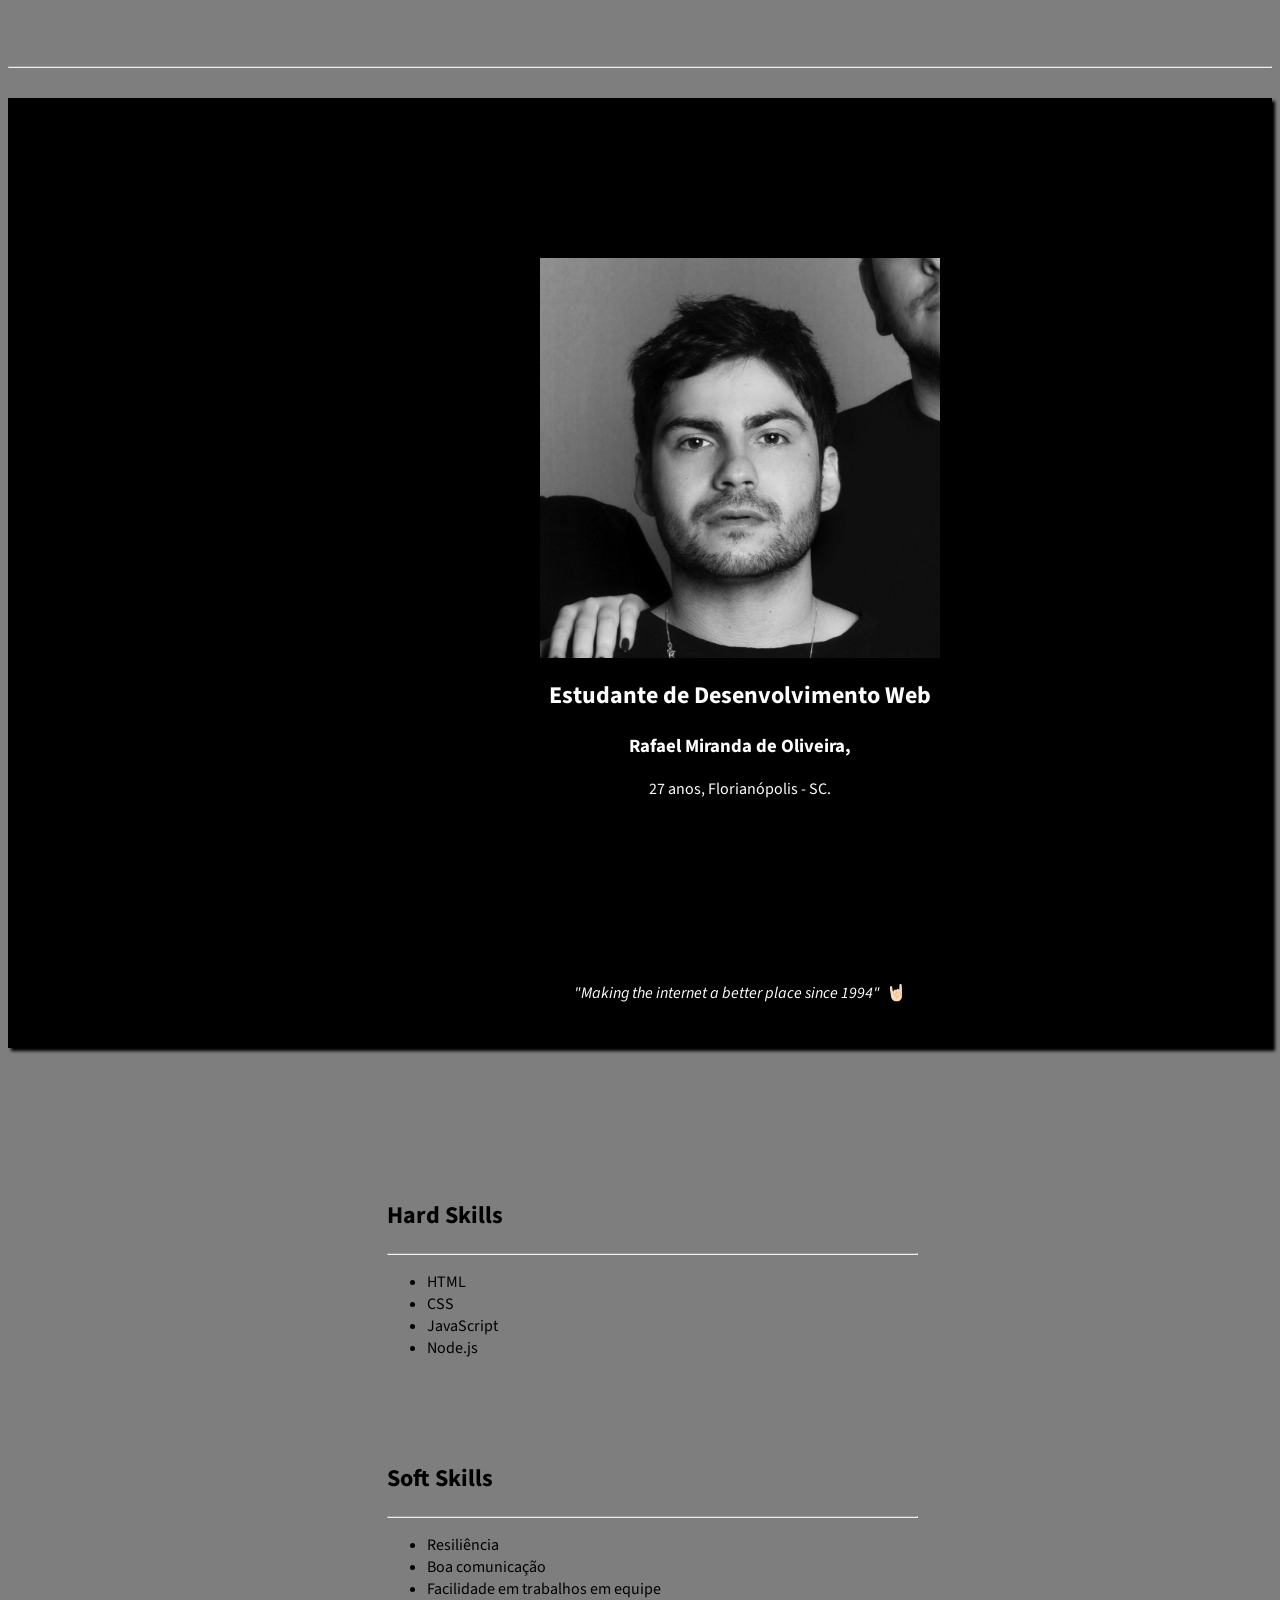
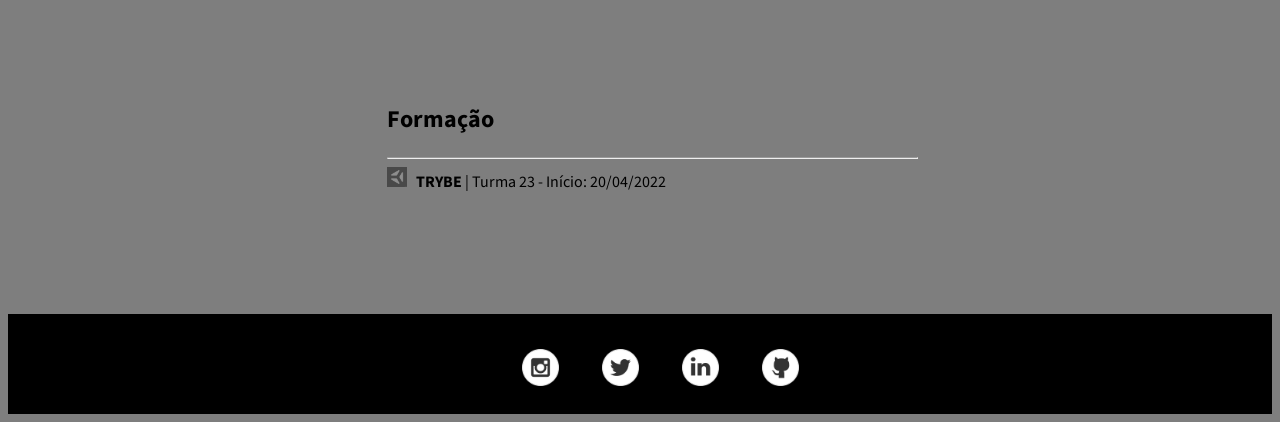
<file: index.html>
<!DOCTYPE html>
<html lang="pt-br">
<head>
    <meta charset="UTF-8">
    <meta http-equiv="X-UA-Compatible" content="IE=edge">
    <meta name="viewport" content="width=device-width, initial-scale=1.0">
    <title>Portfólio</title>
    <link rel="stylesheet" href="style.css">
</head>
<body>
    <div class="cabecalho"></div>
    <hr><br>
    <div class="banner">
        <picture>
            <source media="(max-width: 800px)" width ="310px" srcset="photos/picfoto.jpg">
            <img class="eu" src="photos/picfoto.jpg" alt="" width="400px">
        </picture>
        <div class="infosBanner">
            <h2 class="apresentacao">Estudante de Desenvolvimento Web</h2>
            <h3 class="apresentacaoTexto1">Rafael Miranda de Oliveira,</h3>
            <p class="apresentacaoTexto2">27 anos, Florianópolis - SC.</p><br><br><br><br><br>
            <i><p class="apresentacaoTexto3">"Making the internet a better place since 1994" &nbsp</i>&#129304;&#127995;</p>
        </div>
    </div>
<main>    
    <div class="infos">
        <h2>Hard Skills</h2>
        <hr class="teste">
        <ul>
            <li>HTML</li>
            <li>CSS</li>
            <li>JavaScript</li>
            <li>Node.js</li>
        </ul><br><br><br>
        <h2>Soft Skills</h2>
        <hr class="teste">
        <ul>
            <li>Resiliência</li>
            <li>Boa comunicação</li>
            <li>Facilidade em trabalhos em equipe</li>
        </ul><br><br><br>
        <h2>Formação</h2>
        <hr class="teste">
        <a href="https://www.betrybe.com/?utm_source=trybe.com.br" target="blank"><img src="photos/trybe.jpg" width="20px" alt=""></a><strong> &nbsp TRYBE</strong> | Turma 23 - Início: 20/04/2022
    </div>
</main>
<footer class="rodape">
    <nav id="listaSocial">
        <ul>
            <li><a href="https://www.instagram.com/rafaa.mo/" target="blank"><img class="icons" src="photos/734394_instagram_media_online_social_icon.png" alt=""></a></li>
            <li><a href="https://twitter.com/rafaa_mo" target="blank"><img class="icons" src="photos/734377_media_online_social_twitter_icon.png" alt=""></a></li>
            <li><a href="https://www.linkedin.com/in/rafael-miranda-de-oliveira-96768814b/" target="blank"><img class="icons" src="photos/734383_in_linked_media_online_social_icon.png" alt=""></a></li>
            <li><a href="https://github.com/rafamirandaa" target="blank"><img class="icons" src="photos/1221583_github_logo_media_social_icon.png" alt=""></a></li>
        </ul>
    </nav>
</footer>
</body>
</html>
</file>
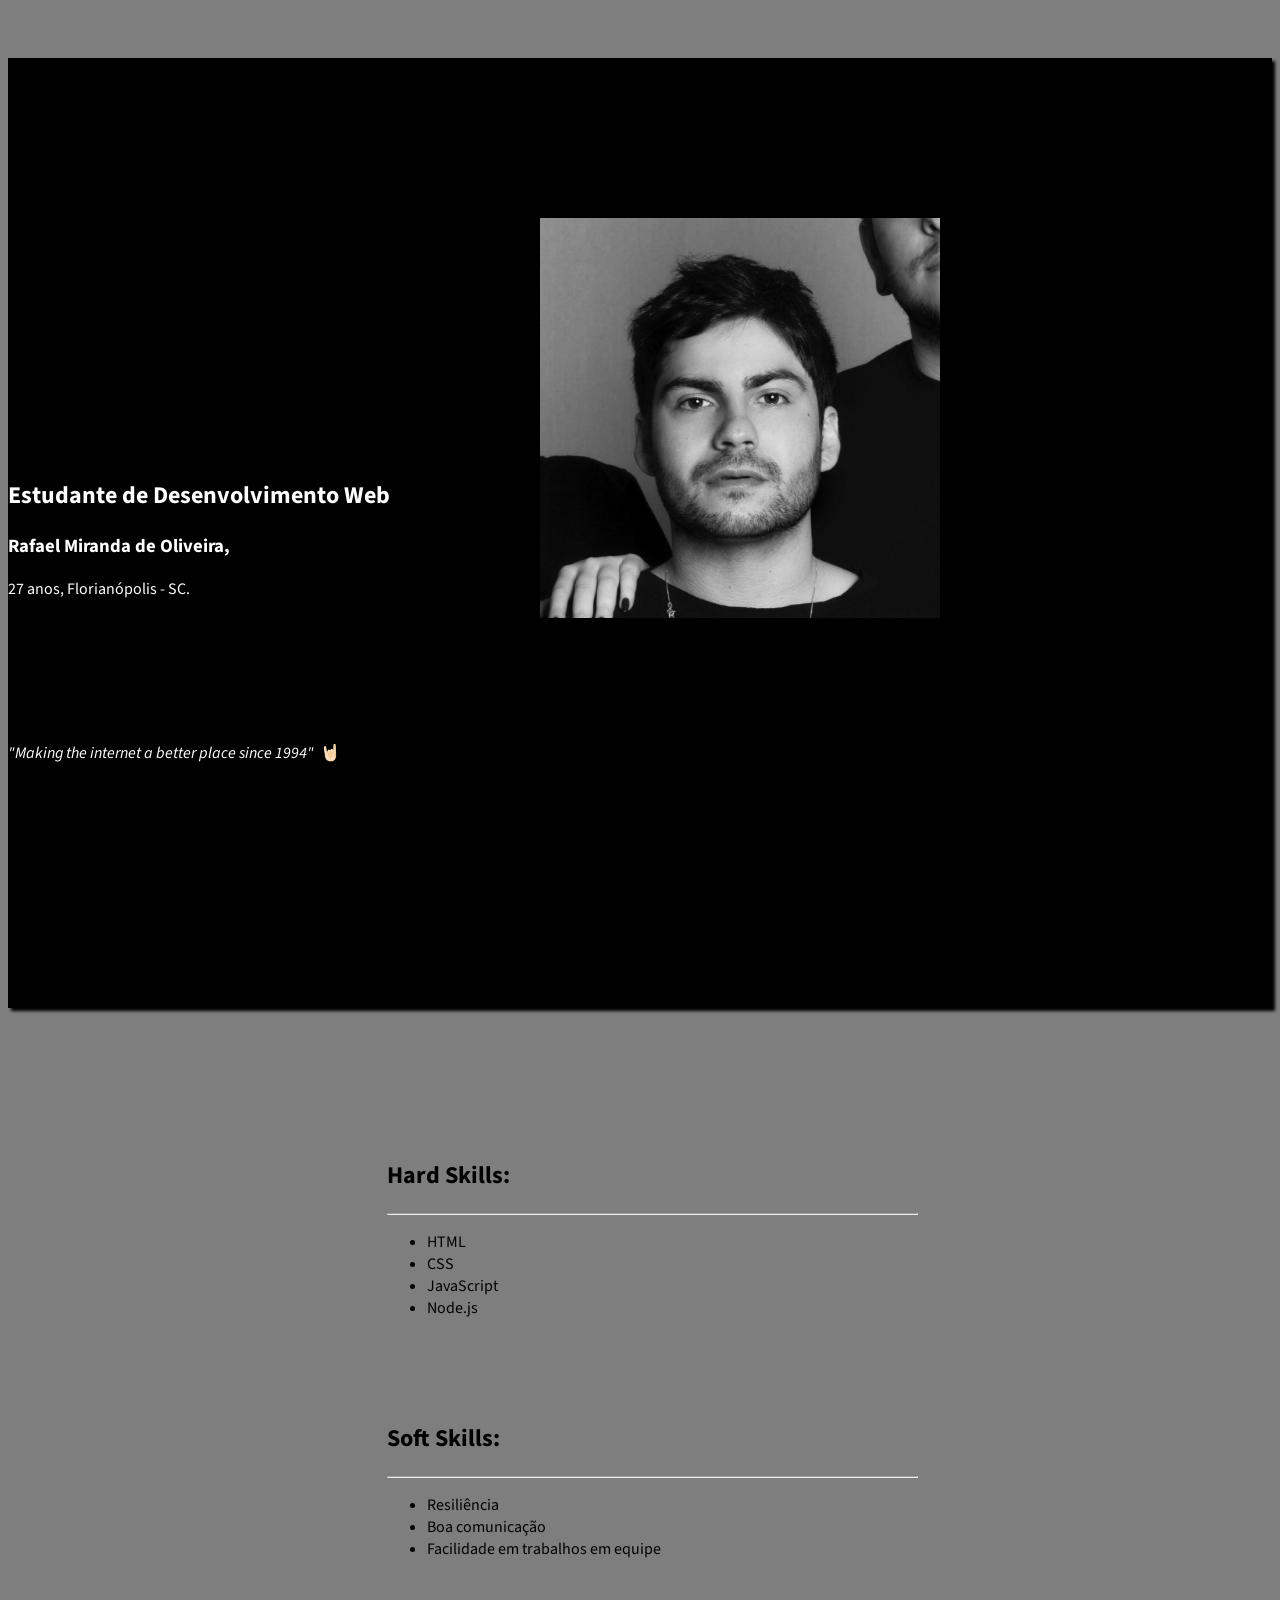
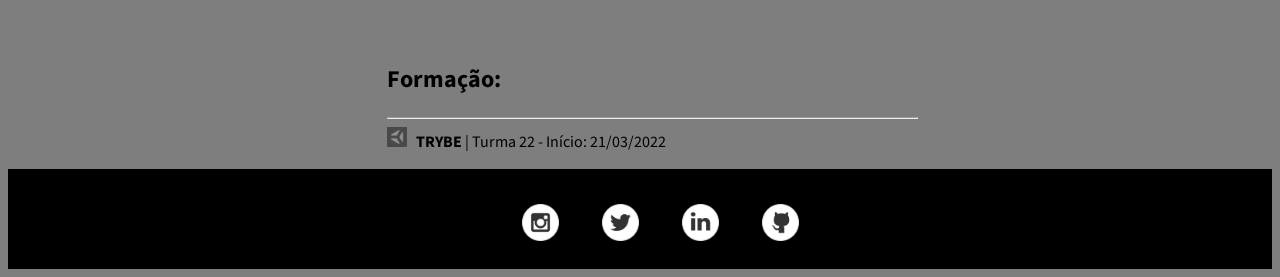
<file: portifolio.html>
<!DOCTYPE html>
<html lang="pt-br">
<head>
    <meta charset="UTF-8">
    <meta http-equiv="X-UA-Compatible" content="IE=edge">
    <meta name="viewport" content="width=device-width, initial-scale=1.0">
    <title>Portfólio</title>
    <link rel="stylesheet" href="style.css">
</head>
<body>
    <div class="cabecalho"></div>
    <div class="banner">
        <div>
            <img class="eu" src="photos/picfoto.jpg" alt="" width="400px">
        </div>
        <div>
            <h2 class="apresentacao">Estudante de Desenvolvimento Web</h2>
            <h3 class="apresentacaoTexto">Rafael Miranda de Oliveira,</h3>
            <p class="apresentacaoTexto">27 anos, Florianópolis - SC.</p><br><br><br><br><br>
            <i><p class="apresentacaoTexto">"Making the internet a better place since 1994" &nbsp</i>&#129304;&#127995;</p>
        </div>
    </div>
<section>    
    <div class="infos">
        <h1>Hard Skills:</h1>
        <hr class="teste">
        <ul>
            <li>HTML</li>
            <li>CSS</li>
            <li>JavaScript</li>
            <li>Node.js</li>
        </ul><br><br><br>
        <h1>Soft Skills:</h1>
        <hr class="teste">
        <ul>
            <li>Resiliência</li>
            <li>Boa comunicação</li>
            <li>Facilidade em trabalhos em equipe</li>
        </ul><br><br><br>
        <h1>Formação:</h1>
        <hr class="teste">
        <img src="photos/trybe.jpg" width="20px" alt=""><strong> &nbsp TRYBE</strong> | Turma 22 - Início: 21/03/2022
    </div>
</section>
<footer class="rodape">
    <nav id="listaSocial">
        <ul>
            <li><a href="https://www.instagram.com/rafaa.mo/" target="blank"><img class="icons" src="photos/734394_instagram_media_online_social_icon.png" alt=""></a></li>
            <li><a href="https://twitter.com/rafaa_mo" target="blank"><img class="icons" src="photos/734377_media_online_social_twitter_icon.png" alt=""></a></li>
            <li><a href="https://www.linkedin.com/in/rafael-miranda-de-oliveira-96768814b/" target="blank"><img class="icons" src="photos/734383_in_linked_media_online_social_icon.png" alt=""></a></li>
            <li><a href="https://github.com/rafamirandaa" target="blank"><img class="icons" src="photos/1221583_github_logo_media_social_icon.png" alt=""></a></li>
        </ul>
    </nav>
</footer>
</body>
</html>
</file>
<file: style.css>
@import url('https://fonts.googleapis.com/css2?family=Source+Sans+Pro:wght@300;400&display=swap');


body{
    background-color: #7e7e7e;
    font-family: 'Source Sans Pro', sans-serif;
}
.cabecalho{
    width: 100%;
    height: 50px;
}
/* Inicio Banner */

.banner {
    background-color: black;
    width: 100%;
    height: 430px;
    border: 100px;
    box-shadow: 3px 3px 3px black;

}
.infosBanner{
    padding-left: 550px;
    padding-top: 50px;
}
.infosBanner > .apresentacaoTexto3{
    padding-top: 40px;
}
img.eu{
    position: absolute; top:160px; left:100px;
    border: 100px;
    box-shadow: 3px 3px 3px black;
}
.apresentacao{
    color: white;
}
.apresentacaoTexto{
    color: white;
}
.apresentacaoTexto1{
    color: white;
}
.apresentacaoTexto2{
        color: white;
}
.apresentacaoTexto3{
    color: white;
}
/* Fim Banner */


/* Media responsividade*/
@media (max-width: 1680px){
    img.eu {
        margin: auto;
        display: block;
        position: relative;
        width: 400px;
    }
    .banner{
        height: 950px;

    }
    .infosBanner{
        margin: auto;
        text-align: center;
        padding-top: 160px;
        padding-left: 200px;
    }

}

/* Inicio Main */
main {
    width: auto;
    height: 700px;
}
.infos{
    font-family: 'Source Sans Pro', sans-serif;
    margin-left: 30%;
    margin-top: 150px;
}
.teste{
    margin-right: 40%;
}

.rodape{
    background-color: black;
    height: 100px;
    position: relative;  
    text-align: center;
}
.icons{
    width: 37px;
}
#listaSocial ul li { display: inline;}

#listaSocial ul li a {
    display: inline-block;
}
#listaSocial li{
    margin: 20px;
}
#listaSocial ul{
    padding-top: 35px;
}
</file>
